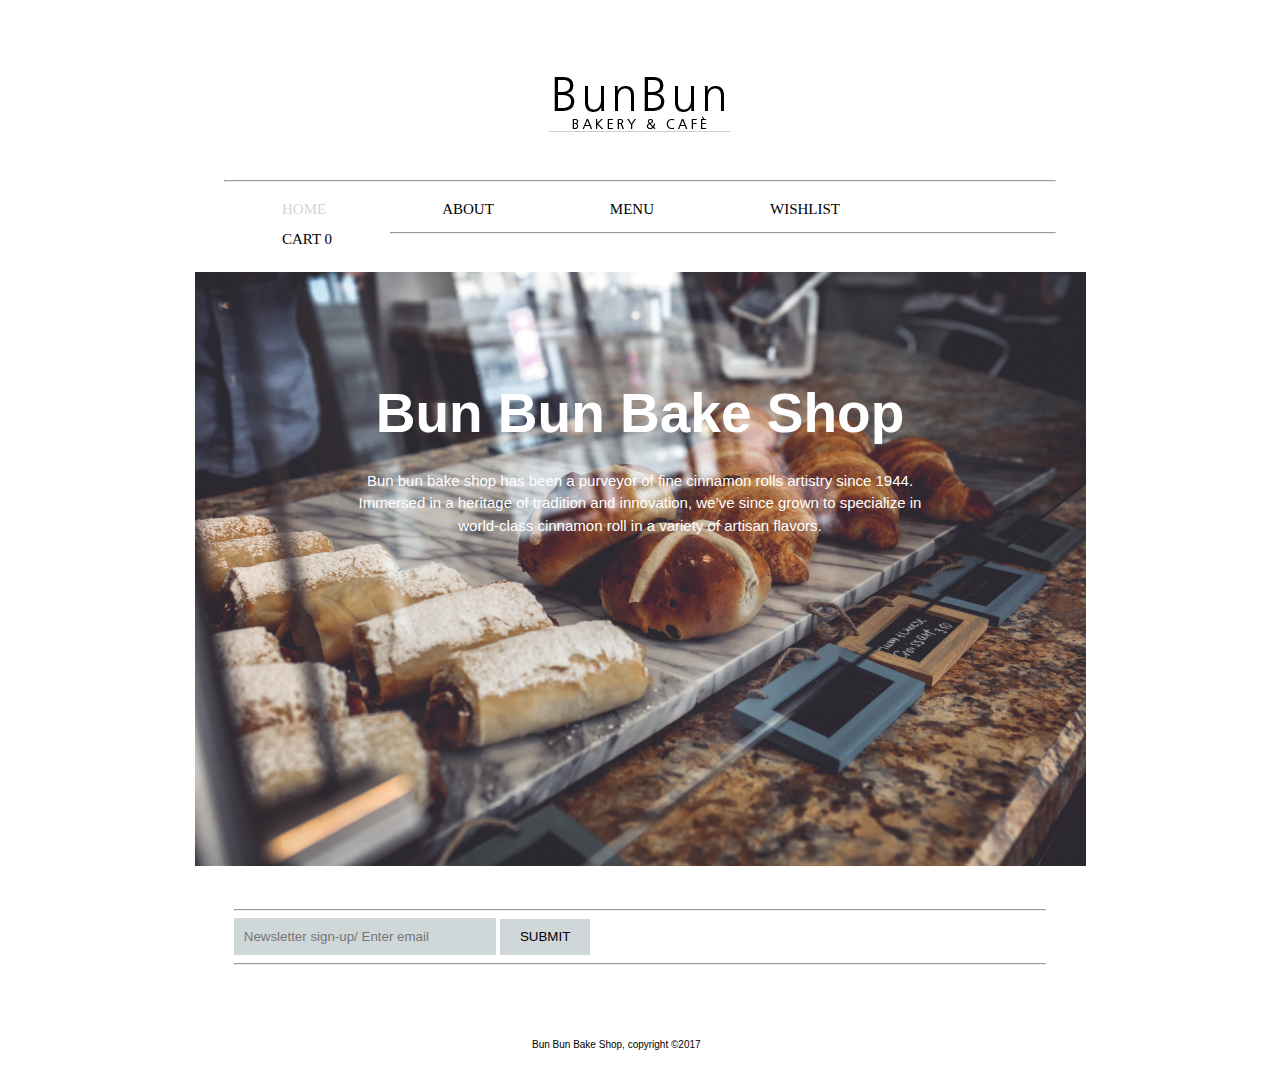
<file: index.html>
<!doctype html>

<html>
<head>
   	<meta charset="utf-8">
   	<meta name="viewport" content="width=device-width">
    <title>Bun Bun Bake Shop | Welcome </title>
    <link rel="stylesheet" href="./css/style.css">
    <script src="https://ajax.googleapis.com/ajax/libs/jquery/3.2.1/jquery.min.js"></script>
	<script src="js/main.js" type="text/javascript"></script>
    <script src="js/wishlist.js" type="text/javascript"></script>
</head>

<body>
	<header>
		<div class="container">
			<div id="branding">
			<img src="./img/logo1.jpg">
		</div>
			<br/>
			<nav>
				<ul>
				<hr/>
				<li class="current"><a href="index.html">Home</a></li>
				<li><a href="about.html">About</a></li>
				<li><a href="menu.html">Menu </a></li>
				<li><a href="wishlist.html">Wishlist</a></li>
                <li><a href="cart.html">Cart <span id="cart-number"> 0</span></a></li>
				</ul>
			</nav>
			<br/>
			<hr>
		</div>
	</header>

	<section id="showcase">
		<div class="container">
			<h1>Bun Bun Bake Shop</h1>
			<p>Bun bun bake shop has been a purveyor of fine cinnamon rolls artistry since 1944. Immersed in a heritage of tradition and innovation, we’ve since grown to specialize in world-class cinnamon roll in a variety of artisan flavors. </p>
		</div>
	</section>

    <section id="newsletter">
	    <div class="container">
		<hr/>
		<form>
			<input type="email" placeholder="Newsletter sign-up/ Enter email">
			<button type="submit" class="button_1">SUBMIT</button>
		</form>
		<hr/>
	    </div>
    </section>

<footer>
	<p>Bun Bun Bake Shop, copyright ©2017</p>
</footer>

</body>
</html>
</file>
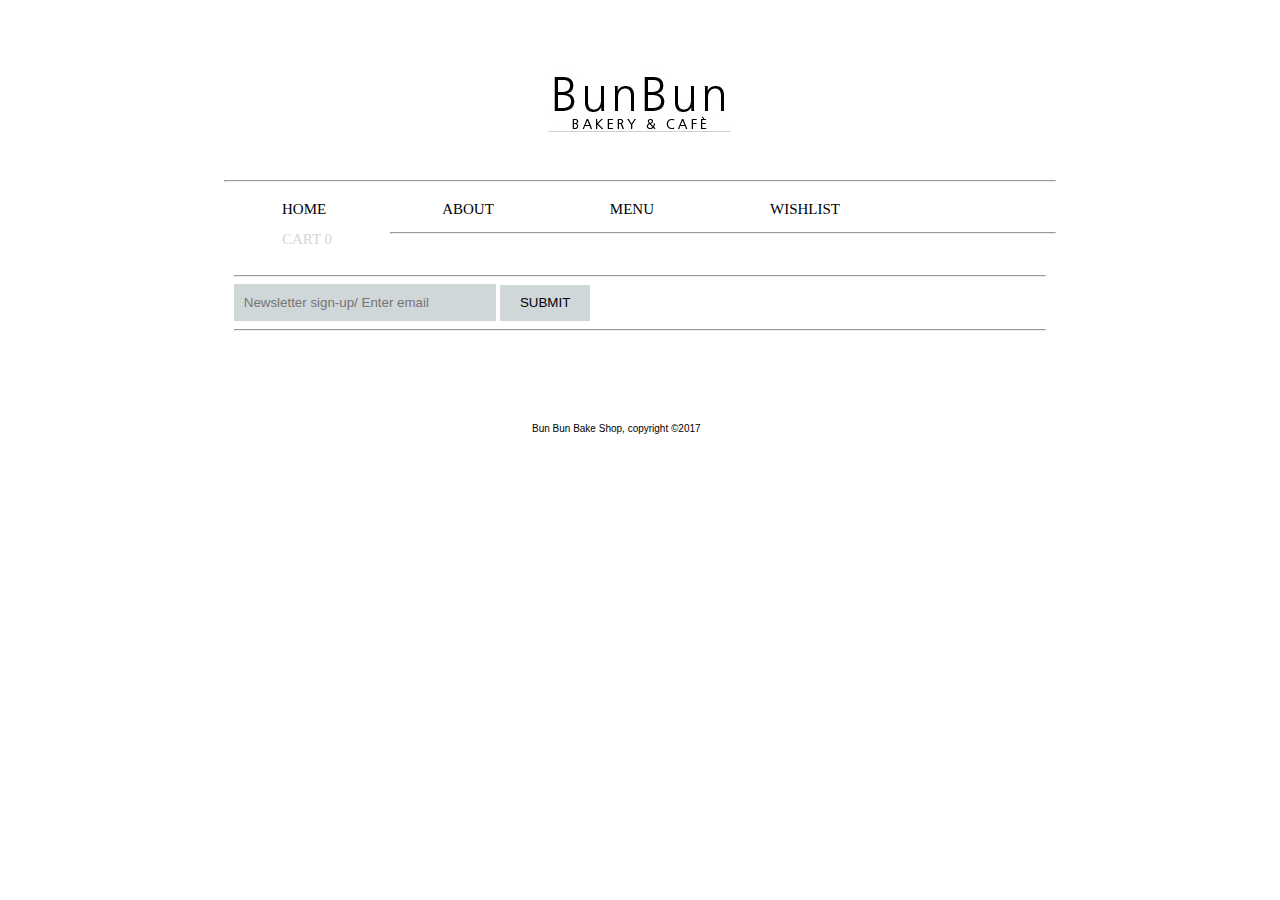
<file: cart.html>
<!doctype html>

<html>
    <head>
   	<meta charset="utf-8">
   	<meta name="viewport" content="width=device-width">
    <title>Bun Bun Bake Shop | Cart</title>
    <link rel="stylesheet" href="./css/style.css"> 
	<script src="https://ajax.googleapis.com/ajax/libs/jquery/3.2.1/jquery.min.js"></script>
	<script src="js/main.js" type="text/javascript"></script>
  <script src="js/wishlist.js" type="text/javascript"></script>


    </head>

<body>
	<header>
		<div class="container">
			<div id="branding">
			<img src="./img/logo1.jpg">
			</div>
		    <br/>
		    <nav>
			    <ul>
				<hr/>
					<li><a href="index.html">Home</a></li>
					<li><a href="about.html">About</a></li>
					<li><a href="menu.html">Menu </a></li>
					<li><a href="wishlist.html">Wishlist</a></li>
	                <li class="current"><a href="cart.html">Cart <span id="cart-number"> 0</span></a></li>
				</ul>
			</nav>
			<br/>
			<hr>
		</div>
	</header>


<div class="container" id="shopping-cart">
</div>


<section id="newsletter">
  <div class="container">
    <hr/>
    <form>
      <input type="email" placeholder="Newsletter sign-up/ Enter email">
      <button type="submit" class="button_1">SUBMIT</button>
    </form>
    <hr/>
  </div>
</section>

<section id="boxes">
  <div class="container">
    <div class="box">
      <h3>  </h3>
  </div>
</section>

<footer>
  <p>Bun Bun Bake Shop, copyright ©2017</p>
</footer>
</body>
</file>
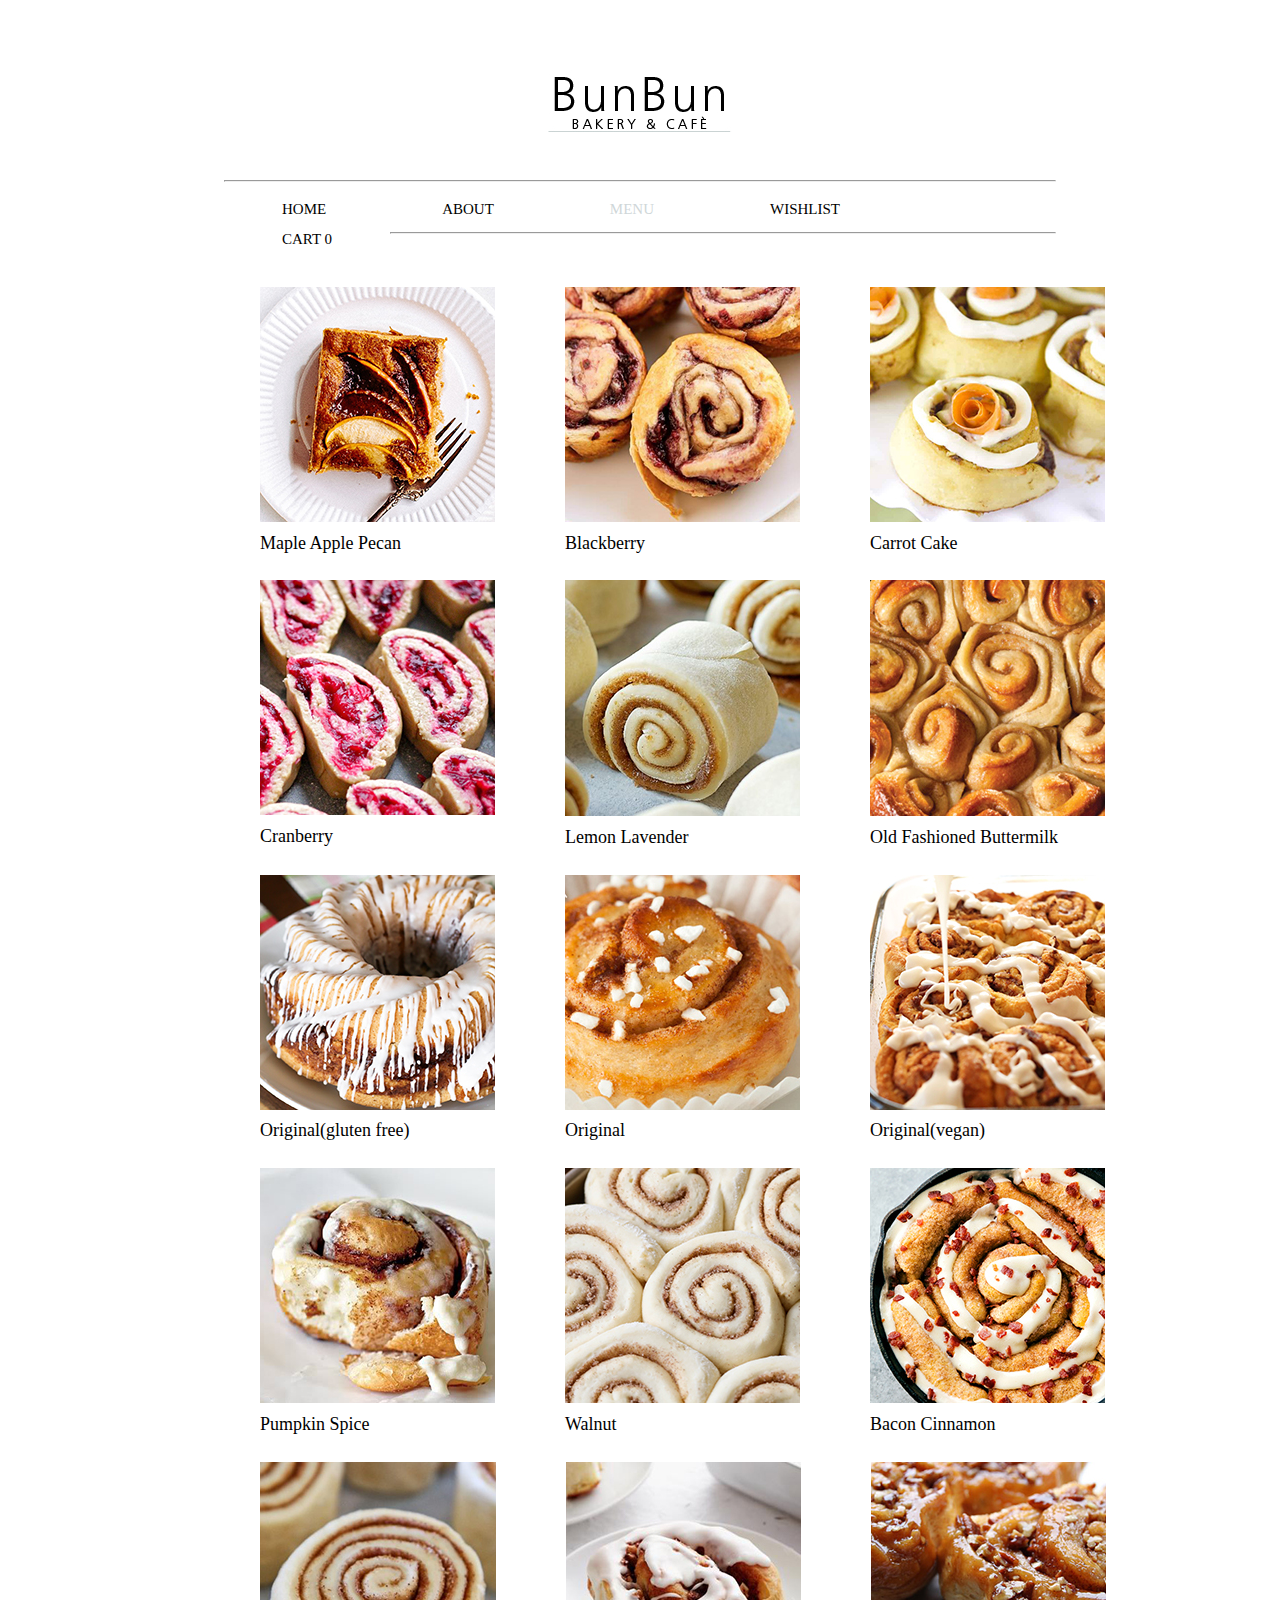
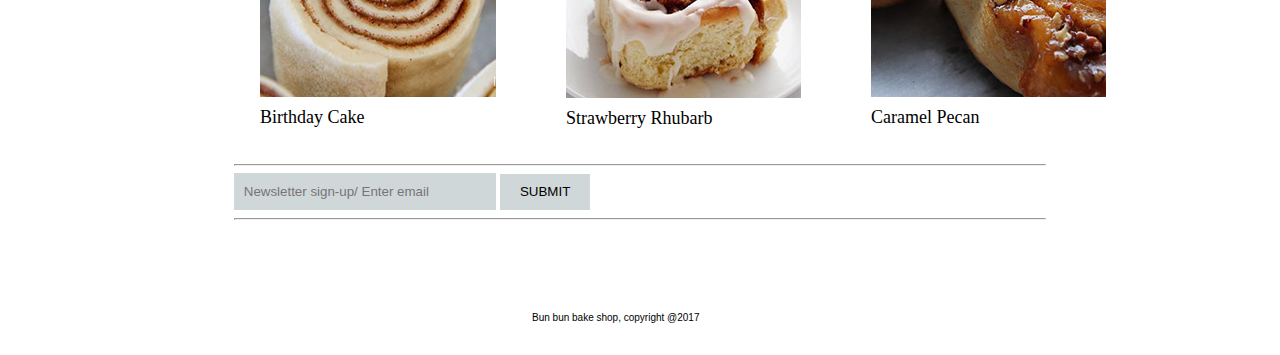
<file: menu.html>
<!doctype html>

<html>
   <head>
   	<meta charset="utf-8">
   	<meta name="viewport" content="width=device-width">
    <title>Bun Bun Bake Shop | Menu </title>
    <link rel="stylesheet" href="./css/menustyle.css">
    <script src="https://ajax.googleapis.com/ajax/libs/jquery/3.2.1/jquery.min.js"></script>
    <script src="js/main.js" type="text/javascript"></script>



</head>
<body>
	<header>
		<div class="container">
			<div id="branding">
			<img src="./img/logo1.jpg">
			</div>
			<br/>
			<nav>
				<ul>
				<hr/>
					<li><a href="index.html">Home</a></li>
					<li><a href="about.html">About</a></li>
					<li class="current"><a href="menu.html">Menu</a></li>
					<li><a href="wishlist.html">Wishlist</a></li>
               	    <li><a href="cart.html">Cart <span id="cart-number"> 0</span></a></li>
				</ul>
			</nav>
			<br/>
			<hr>
		</div>
	</header>

	<section id="main">
		<div class="category-food">
			<div class="card">
				<a href="product page.html"><img src="img/MapleApplePecanRoll.jpg" alt></a>
				<h4 style="font-family: avenir; font-weight:lighter; font-size:18px; letter-spacing: 0.75; margin-top: 1px;">Maple Apple Pecan</h4>
			</div>
			<div class="card">
				<img src="img/BlackberryRoll.jpg" alt> 
				<h4 style="font-family: avenir; font-weight:lighter; font-size:18px; letter-spacing: 0.75; margin-top: 1px;">Blackberry</h4>
			</div>
			<div class="card">
				<img src="img/CarrotCakeRoll.jpg" alt> 
				<h4 style="font-family: avenir; font-weight:lighter; font-size:18px; letter-spacing: 0.75; margin-top: 1px;">Carrot Cake</h4>
			</div>
            <div class="card">
				<img src="img/CranberryRoll.jpg" alt> 
				<h4 style="font-family: avenir; font-weight:lighter; font-size:18px; letter-spacing: 0.75; margin-top: 1px;">Cranberry</h4>
			</div>
            <div class="card">
				<img src="img/LemonLavenderRoll.jpg" alt> 
				<h4 style="font-family: avenir; font-weight:lighter; font-size:18px; letter-spacing: 0.75; margin-top: 1px;">Lemon Lavender</h4>
			</div>
            <div class="card">
				<img src="img/OldFashionedButtermilkRoll.jpg" alt> 
				<h4 style="font-family: avenir; font-weight:lighter; font-size:18px; letter-spacing: 0.75; margin-top: 1px;">Old Fashioned Buttermilk</h4>
			</div>
            <div class="card">
				<img src="img/OriginalGlutenFreeRoll.jpg" alt> 
				<h4 style="font-family: avenir; font-weight:lighter; font-size:18px; letter-spacing: 0.75; margin-top: 1px;">Original(gluten free)</h4>
			</div>
            <div class="card">
				<img src="img/OriginalRoll.jpg" alt> 
				<h4 style="font-family: avenir; font-weight:lighter; font-size:18px; letter-spacing: 0.75; margin-top: 1px;">Original</h4>
			</div>
            <div class="card">
				<img src="img/OriginalVeganRoll.jpg" alt> 
				<h4 style="font-family: avenir; font-weight:lighter; font-size:18px; letter-spacing: 0.75; margin-top: 1px;">Original(vegan)</h4>
			</div>
            <div class="card">
				<img src="img/PumpkinSpiceRoll.jpg" alt> 
				<h4 style="font-family: avenir; font-weight:lighter; font-size:18px; letter-spacing: 0.75; margin-top: 1px;">Pumpkin Spice</h4>
			</div>
            <div class="card">
				<img src="img/WalnutRoll.jpg" alt> 
				<h4 style="font-family: avenir; font-weight:lighter; font-size:18px; letter-spacing: 0.75; margin-top: 1px;">Walnut</h4>
			</div>	
            <div class="card">
				<img src="img/BaconCinnamonRoll.jpg" alt> 
				<h4 style="font-family: avenir; font-weight:lighter; font-size:18px; letter-spacing: 0.75; margin-top: 1px;">Bacon Cinnamon</h4>
			</div>		
            <div class="card">
				<img src="img/BirthdayCakeRoll.jpg" alt> 
			    <h4 style="font-family: avenir; font-weight:lighter; font-size:18px; letter-spacing: 0.75; margin-top: 1px;">Birthday Cake</h4>
			</div>
			<div class="card">
				<img src="img/StrawberryRhubarbRoll.jpg" alt> 
				<h4 style="font-family: avenir; font-weight:lighter; font-size:18px; letter-spacing: 0.75; margin-top: 1px;">Strawberry Rhubarb</h4>
			</div>
			<div class="card">
				<img src="img/CaramelPecanRoll.jpg" alt> 
				<h4 style="font-family: avenir; font-weight:lighter; font-size:18px; letter-spacing: 0.75; margin-top: 1px;">Caramel Pecan</h4>
			</div>														
		</div>
	</section>

<section id="newsletter">
	<div class="container">
		<hr/>
		<form>
			<input type="email" placeholder="Newsletter sign-up/ Enter email">
			<button type="submit" class="button_1">SUBMIT</button>
		</form>
		<hr/>
	</div>
</section>

<section id="boxes">
	<div class="container">
		<div class="box">
			<h3>  </h3>
	</div>
</section>

<footer>
	<p>Bun bun bake shop, copyright @2017</p>
</footer>

</body>
</file>
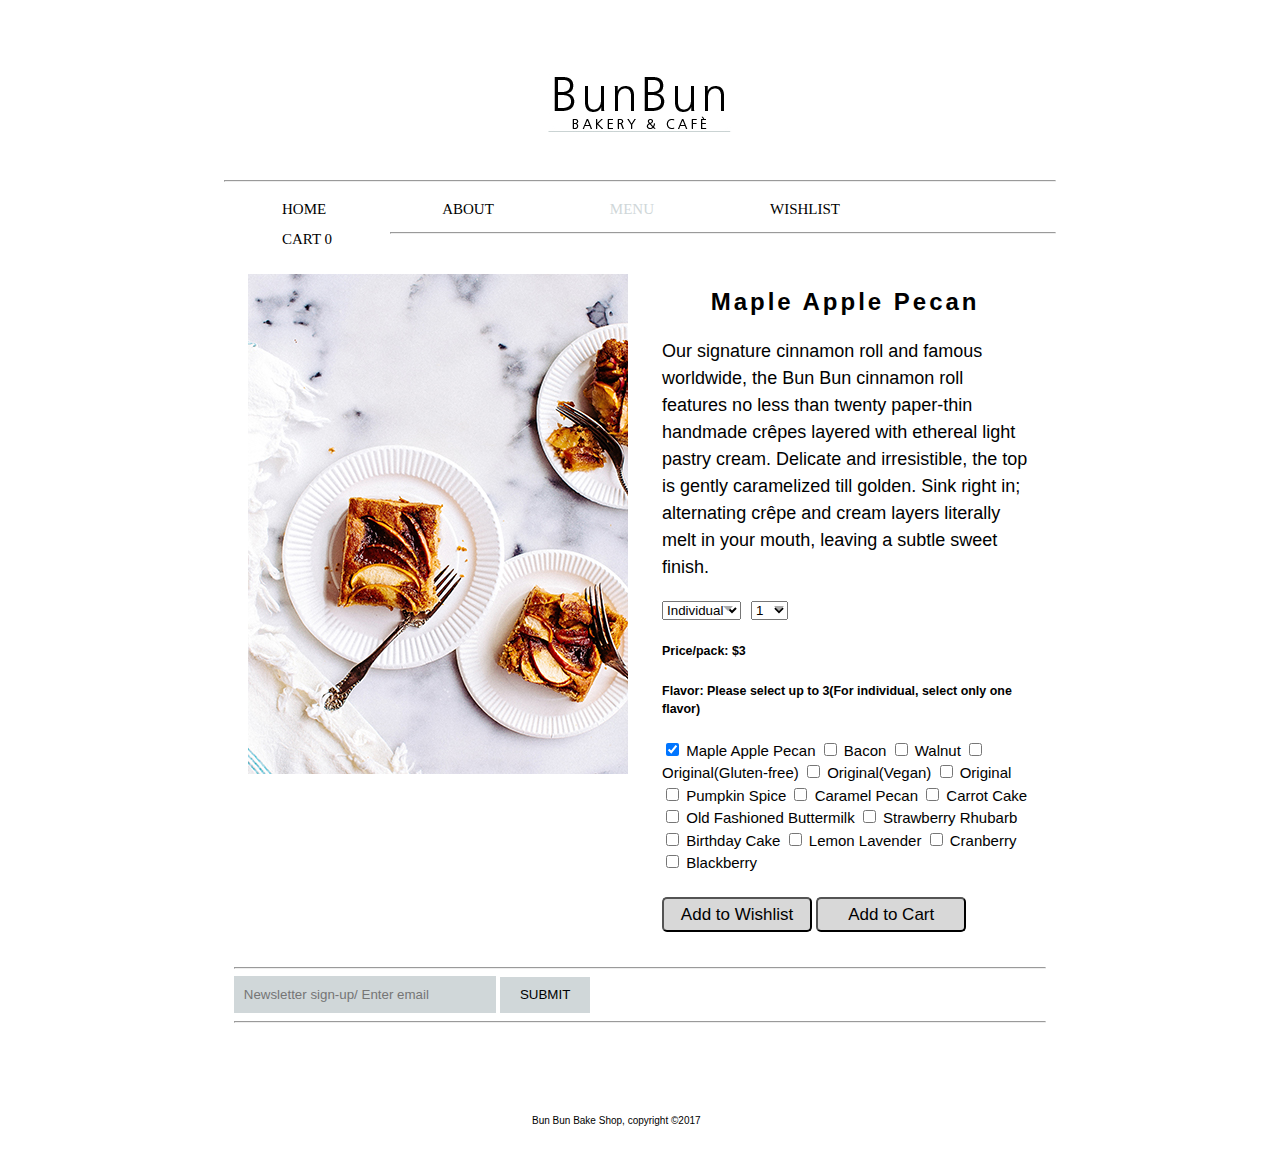
<file: product page.html>
<!doctype html>

<html>
    <head>
	   	<meta charset="utf-8">
	   	<meta name="viewport" content="width=device-width">
	    <title>Bun Bun Bake Shop | Maple Apple Pecan  </title>
	    <link rel="stylesheet" href="./css/style.css">
	    <script src="https://ajax.googleapis.com/ajax/libs/jquery/3.2.1/jquery.min.js"></script>
		<script src="js/main.js" type="text/javascript"></script>
    	<script src="js/wishlist.js" type="text/javascript"></script>
    </head>

<body>
	<header>
		<div class="container">
			<div id="branding">
			<img src="./img/logo1.jpg">
			</div>
		<br/>
		<nav>
			<ul>
			<hr/>
				<li><a href="index.html">Home</a></li>
				<li><a href="about.html">About</a></li>
				<li class="current"><a href="menu.html">Menu </a></li>
				<li><a href="wishlist.html">Wishlist</a></li>
                <li><a href="cart.html">Cart <span id="cart-number"> 0</span></a></li>
			</ul>
			</nav>
			<br/>
			<hr>
		</div>
	</header>

	<section id="main-container" >
		<div class="container">
            <div class="product-col product-padding">
			    <img src="img/MapleApplePecan.jpg" width="380" height="500" id="imageToSwap" class="container-image" alt> 
		    </div>

	   		 <div class="product-col product-padding">
				<h1 style="text-align:center; margin-top:10px; font-size:150%; letter-spacing: 3px; font-size:24px;">Maple Apple Pecan</h1>
				<p style="font-size:18px;">Our signature cinnamon roll and famous worldwide, the Bun Bun cinnamon roll features no less than twenty paper-thin handmade crêpes layered with ethereal light pastry cream. Delicate and irresistible, the top is gently caramelized till golden. Sink right in; alternating crêpe and cream layers literally melt in your mouth, leaving a subtle sweet finish.</p>
        
        <div class="select-dropdown">
	        <select id="dropdownSize" onchange="$('#imageToSwap').attr('src', this.options[this.selectedIndex].value);">
		        <option value="img/MapleApplePecan.jpg" price="Price/pack: $3" selected>Individual</option>
	            <option value="img/6pack.jpg" price="Price/pack: $18" >6-pack</option>
	            <option value="img/12pack.jpg" price="Price/pack: $36">12-pack</option>
	        </select>
        </div>

        <div class="select-dropdown" id="dropdownQuantity">
	        <select>
		        <option selected>1</option>
	            <option >2</option>
	            <option >3</option>
	            <option >4</option>
	            <option >5</option>
	            <option >6</option>
	            <option >7</option>
	            <option >8</option>
	            <option >9</option>
	            <option >10</option>
	        </select>
        </div>
        <br/>
		<div>
        	<h5 id="textToSwap">Price: $3</h5>
		</div>

        <div id="checkbox-section">
        	<h5>Flavor: Please select up to 3(For individual, select only one flavor)</h5>
			<input name="Maple Apple Pecan" id="Maple-Apple-Pecan" class="single-checkbox" type="checkbox" checked/> Maple Apple Pecan 
			<input name="Bacon" id="Bacon" class="single-checkbox" type="checkbox" /> Bacon
			<input name="Walnut" id="Walnut" class="single-checkbox" type="checkbox" /> Walnut
			<input name="Original(Gluten-free)" id="Original-gluten-free" class="single-checkbox" type="checkbox" /> Original(Gluten-free)
			<input name="Original(Vegan)" id="Original-vegan" class="single-checkbox" type="checkbox" /> Original(Vegan)
			<input name="checkbox-status" id="Original" class="single-checkbox" type="checkbox" /> Original
			<input name="checkbox-status" id="Pumpkin-Spice" class="single-checkbox" type="checkbox" /> Pumpkin Spice
			<input name="checkbox-status" id="Caramel-Pecan" class="single-checkbox" type="checkbox" /> Caramel Pecan
			<input name="checkbox-status" id="Carror-cake" class="single-checkbox" type="checkbox" /> Carrot Cake
			<input name="checkbox-status" id="Old-fashioned-buttermilk" class="single-checkbox" type="checkbox" /> Old Fashioned Buttermilk
			<input name="checkbox-status" id="strawberry-rhubarb" class="single-checkbox" type="checkbox" /> Strawberry Rhubarb
			<input name="checkbox-status" id="Birthday-cake" class="single-checkbox" type="checkbox" /> Birthday Cake
			<input name="checkbox-status" id="Lemon-lavender" class="single-checkbox" type="checkbox" /> Lemon Lavender
			<input name="checkbox-status" id="Cranberry" class="single-checkbox" type="checkbox" /> Cranberry
			<input name="checkbox-status" id="Blackberry" class="single-checkbox" type="checkbox" /> Blackberry
        </div>
            
		<br/>
            <button class="add-to-cart" id="add-to-wishlist">Add to Wishlist</button>
            <button class="add-to-cart" id="add-to-cart" type="button" >Add to Cart</button>
		</div>
	</div>
</div>
	</section>

<section id="newsletter">
	<div class="container">
		<hr/>
		<form>
			<input type="email" placeholder="Newsletter sign-up/ Enter email">
			<button type="submit" class="button_1">SUBMIT</button>
		</form>
		<hr/>
	</div>
</section>

<section id="boxes">
	<div class="container">
		<div class="box">
			<h3>  </h3>
	</div>
</section>

<footer>
	<p>Bun Bun Bake Shop, copyright ©2017</p>
</footer>
</body>
</file>
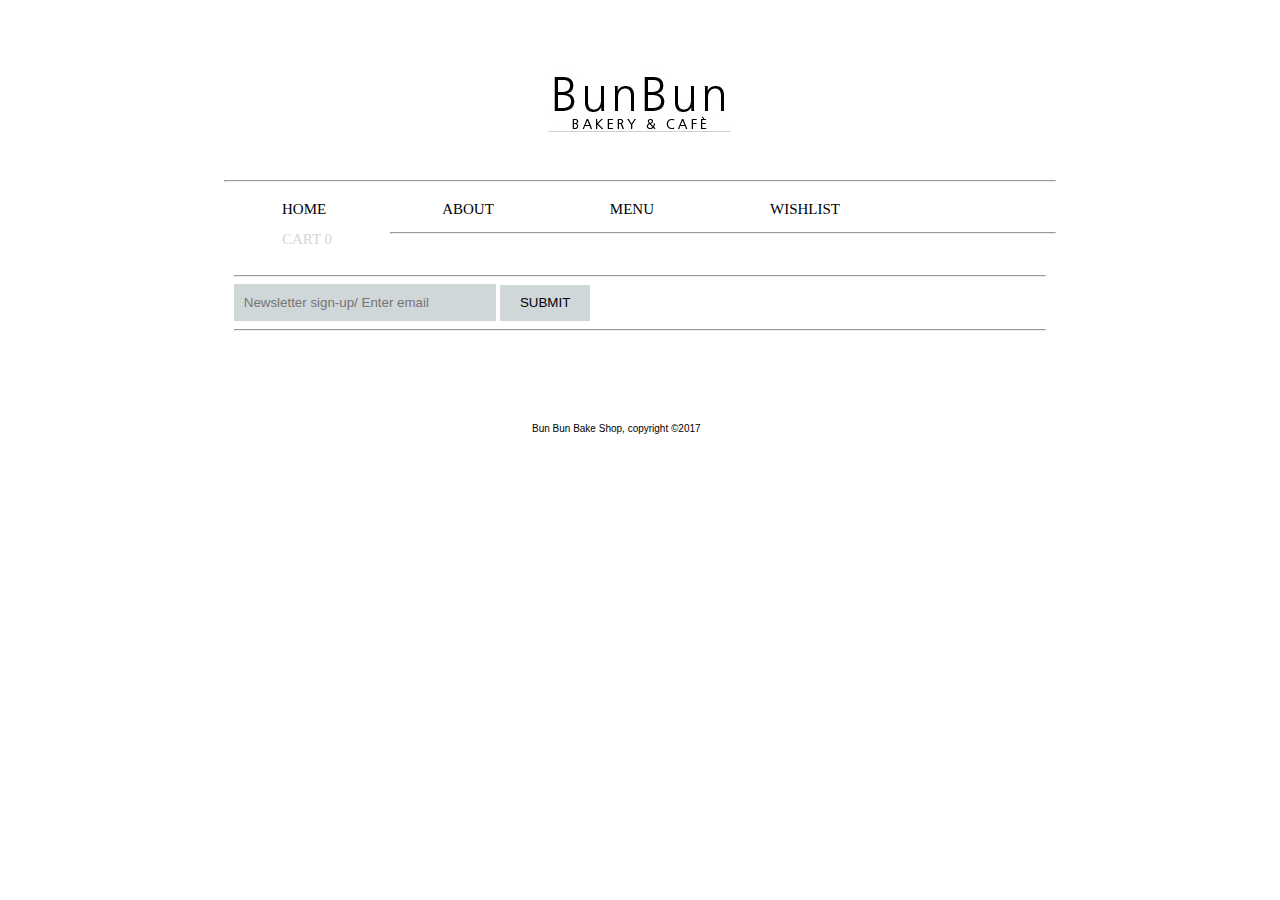
<file: wishlist.html>
<!doctype html>

<html>
    <head>
   	<meta charset="utf-8">
   	<meta name="viewport" content="width=device-width">
    <title>Bun Bun Bake Shop | Cart</title>
    <link rel="stylesheet" href="./css/style.css"> 
	<script src="https://ajax.googleapis.com/ajax/libs/jquery/3.2.1/jquery.min.js"></script>
	<script src="js/main.js" type="text/javascript"></script>
	<script src="js/wishlist.js" type="text/javascript"></script>

    </head>

<body>
	<header>
		<div class="container">
			<div id="branding">
			<img src="./img/logo1.jpg">
			</div>
		    <br/>
		    <nav>
			    <ul>
				<hr/>
					<li><a href="index.html">Home</a></li>
					<li><a href="about.html">About</a></li>
					<li><a href="menu.html">Menu </a></li>
					<li><a href="wishlist.html">Wishlist</a></li>
	                <li class="current"><a href="cart.html">Cart <span id="cart-number"> 0</span></a></li>
				</ul>
			</nav>
			<br/>
			<hr>
		</div>
	</header>

    <div class="container" id="wish-list">
    </div>

<section id="newsletter">
	<div class="container">
		<hr/>
		<form>
			<input type="email" placeholder="Newsletter sign-up/ Enter email">
			<button type="submit" class="button_1">SUBMIT</button>
		</form>
		<hr/>
	</div>
</section>

<section id="boxes">
	<div class="container">
		<div class="box">
			<h3>  </h3>
	</div>
</section>

<footer>
	<p>Bun Bun Bake Shop, copyright ©2017</p>
</footer>
</body>
</file>
<file: css/style.css>
body {
	font-family:Arial, Helvetica, sans-serif;
	font-size: 15px;
	line-height:1.5;
	padding:0;
	margin:0;
	background-color:white;
}

/*Global*/
.container {
	width:65%;
	margin:auto;
	overflow:hidden;
}

ul{
	margin:0;
	padding:0;
}

#main .category-food {
	margin-left: 125px;
}

#main .category-food .card {
	float: left;
	width:20%;
}


.button_1{
	height:34px;
	background:#D0D7D9;
	border:0;
	padding-left: 20px;
	padding-right: 20px;
	color: black;
}

/*Header*/
header{
	padding-top:70px;
	min-height:70px;
	font-size:20px;
}

#branding {
    text-align:center;
}

header a{
	color:black;
	text-decoration:none;
	text-transform:uppercase;
	font-size:15px;
	font-family:gotham;
}

header ul{
	margin:0;
	padding:0;
}
header li{
	float:left;
	display:inline;
	padding:0 58px 0 58px;
} 

header .highlight, header .current a{
	color:#D0D7D9;
}

/*showcase*/
#showcase{
	width:70%;
	margin:auto;
	margin-top:20px;
	margin-bottom:20px;
	min-height:594px;
	background:url('../img/bun.jpg') no-repeat 0px 0px;
	background-size:contain;
	background-position:center;
	text-align:center;
	color: #ffffff;
}

#showcase h1{
	margin-top:100px;
	font-size:55px;
	margin-bottom:10px;
}

#newsletter{
	padding:15px;
	color:#f4f4f4;
	background:white;
}

#newsletter input[type="email"]{
	/*padding:4px;*/
	padding-left:10px;
	height:35px;
	width:250px;
	background:#D0D7D9;
	border-width: 0;
}

#newsletter button[type="submit"]{
	height:36px;
}

#main-container .product-col, .product-half{
	float:left;
	width:44%
}

.product-padding{
	padding-top: 12px;
	padding-right: 24px;
	padding-bottom: 12px;
	padding-left: 24px;
}

#main-container .container .product-col .product-padding{
	float:left;
}

#main-container {
    margin: auto;
    margin-top: 10px;
}

footer{
	font-size:10px;
	padding:20px;
	margin-top:20px;
	color:black;
	margin-left:40%;
}

.bunsInTheCart{
    font-family: avenir;
    display: block;
    position: relative;
    padding-left: 26px;
    margin-bottom: 25px;
    margin-top:15px;
    padding-top: 15px;
    padding-bottom: 15px;
    font-size: 15px;
    font-weight:lighter;
	background-color: #F8F8F8;
	border-radius:15px;
	line-height:10px;
}

.bunsInTheCart1{
    font-family: avenir;
    display: block;
    position: relative;
    padding-left: 26px;
    margin-bottom: 25px;
    margin-top:15px;
    padding-top: 15px;
    padding-bottom: 15px;
    font-size: 15px;
    font-weight:lighter;
	background-color: #F8F8F8;
	border-radius:15px;
	line-height:10px;
}
 
.delete-item{
	border-style: solid;
    border-width: 1px;
   	background-color: #FFFFFF;
}

.delete-item1{
	border-style: solid;
    border-width: 1px;
   	background-color: #FFFFFF;
}

.bunsInTheCart h5{
    position: relative;
    width: auto;
    float: left;
}

.bunsInTheCart1 h5{
    position: relative;
    width: auto;
    float: left;
}

.select-dropdown{
    display: inline-block;
    margin-right: 10px;
    position: relative;
    width: auto;
    float: left;
}
 
.select-dropdown:after {
    content: " ";
    cursor: pointer;
    position: absolute;
    top: 30%;
    right: 10%;
    width: 0; 
    height: 0; 
    border-left: 5px solid transparent;
    border-right: 5px solid transparent;
    border-top: 5px solid #aaa;
  }

.add-to-cart{
	width:150px;
	height:35px;
	background-color: #D8D8D8;
    border-radius: 5px;
    font-size:17px;
}

.cart {
	width:65%;
	margin:auto;
	overflow:hidden;
}
</file>
<file: css/menustyle.css>
body {
	font-family:Arial, Helvetica, sans-serif;
	font-size: 15px;
	line-height:1.5;
	padding:0;
	margin:0;
	background-color:white;
}

/*Global*/
.container {
	width:65%;
	margin:auto;
	overflow:hidden;
}

ul{
	margin:0;
	padding:0;
}

#main .category-food {
	margin-left: 125px;
}

#main .category-food .card {
	float: left;margin-left: 100px;
}

.button_1{
	height:34px;
	background:#D0D7D9;
	border:0;
	padding-left: 20px;
	padding-right: 20px;
	color: black;
}

/*Header*/
header{
	padding-top:70px;
	min-height:70px;
	font-size:20px;
}

#branding {
    text-align:center;
}

header a{
	color:black;
	text-decoration:none;
	text-transform:uppercase;
	font-size:15px;
	font-family:gotham;
}

header ul{
	margin:0;
	padding:0;
}

header li{
	float:left;
	display:inline;
	padding:0 58px 0 58px;
} 

header .highlight, header .current a{
	color:#D0D7D9;
}

/*showcase*/
#showcase{
	width:70%;
	margin:auto;
	margin-top:10px;
	min-height:594px;
	background:url('../img/bun.jpg') no-repeat 0px 0px;
	background-size:contain;
	background-position:center;
	text-align:center;
	color: #ffffff;
}

#showcase h1{
	margin-top:100px;
	font-size:55px;
	margin-bottom:10px;
}

#newsletter{
	padding:15px;
	color:#f4f4f4;
	background:white;
}

#newsletter input[type="email"]{
	/*padding:4px;*/
	padding-left:10px;
	height:35px;
	width:250px;
	background:#D0D7D9;
	border-width: 0;
}

#newsletter button[type="submit"]{
	height:36px;
}

footer{
	font-size:10px;
	padding:20px;
	margin-top:20px;
	color:black;
	margin-left:40%;
}

#main .category-food {
    margin-left: 190px;
    margin-bottom: 35px;
}

div {
    display: block;
}
#main .category-food .card {
    float: left;
    margin-left: 70px;
}
</file>
